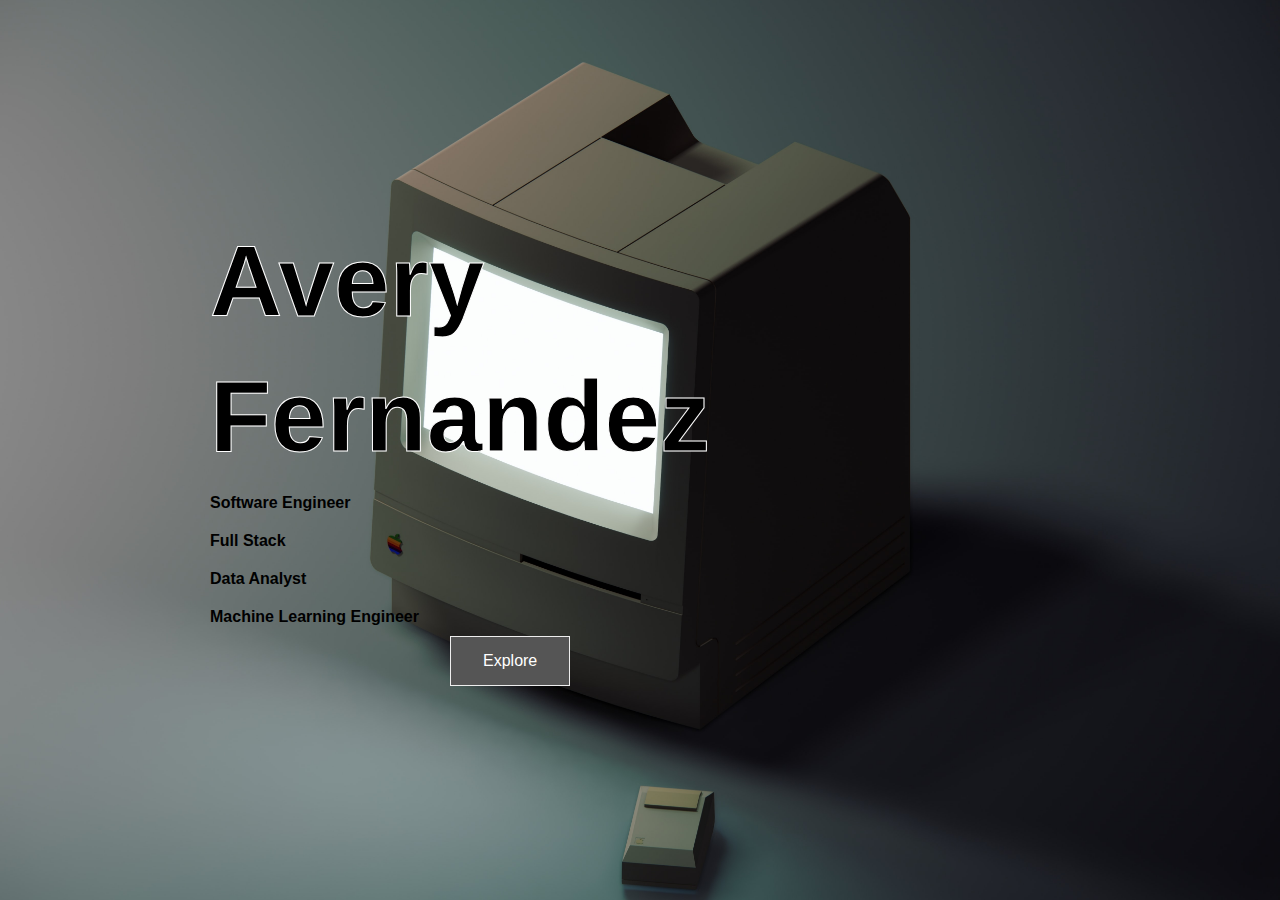
<file: index.html>
<!DOCTYPE html>
<html>
<head>
    <title>Personal Portfolio</title>
    <link rel="stylesheet" href="style.css">
    <style>
        html { 
            background-image: url("assets/backgroundComputer.jpg"); /* Change to the background image you want */
            background-size: cover;
            background-repeat: no-repeat;
            background-position: center center;
        }
    </style>
</head>
<body>
    <div class="container">
        <div class="landing_page">
            <div class="landing_page_text"> <!-- Change h1 and h4 to your name and descriptions -->
                <h1>Avery</h1>
                <h1>Fernandez</h1>
                <h4>Software Engineer</h4>
                <h4>Full Stack</h4>
                <h4>Data Analyst</h4>
                <h4>Machine Learning Engineer</h4>
                <a class="home_button" href="home.html">Explore</a>
            </div>
        </div>
    </div>
</body>
</html>
</file>
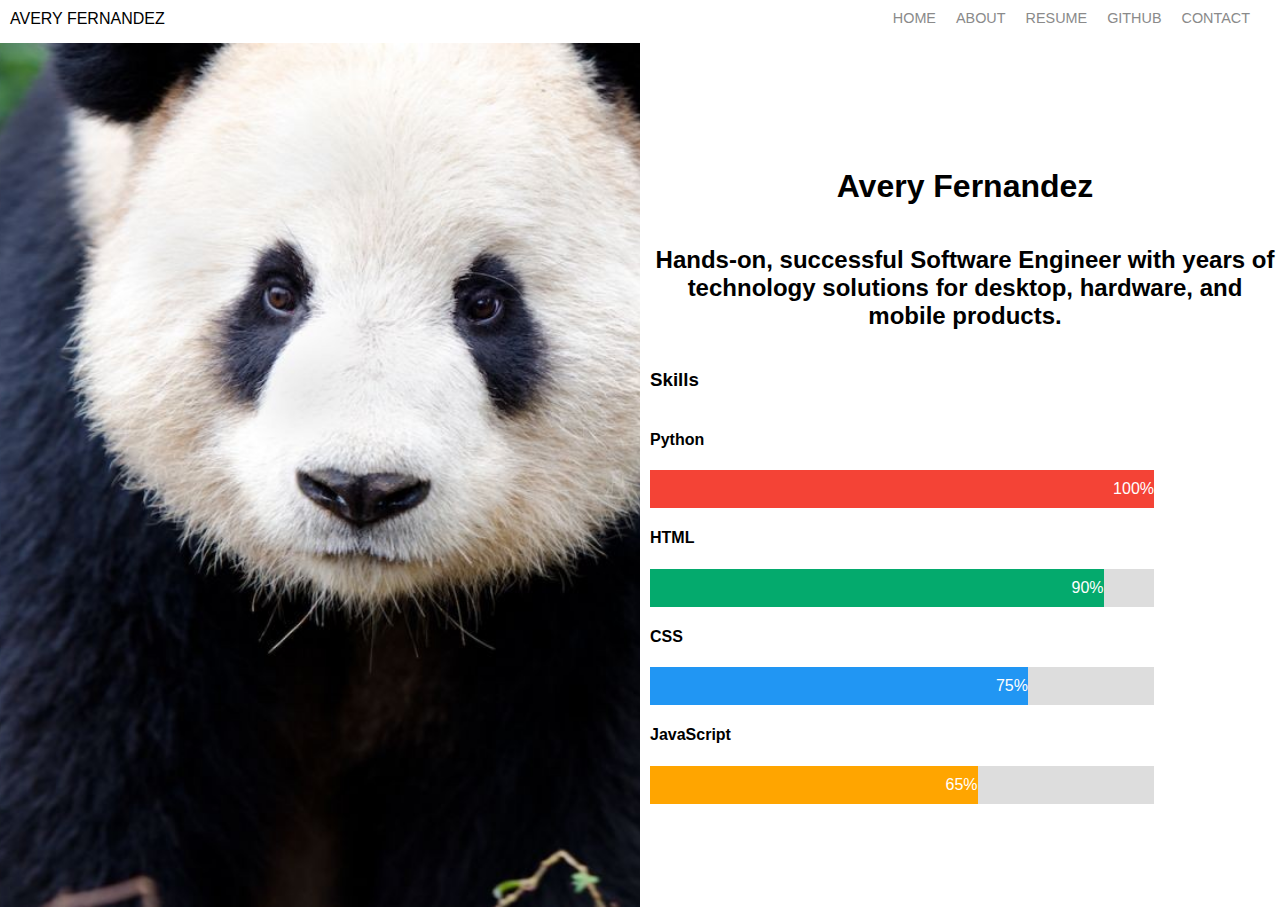
<file: about.html>
<!DOCTYPE html>
<html>
<head>
    <title>Personal Portfolio</title> <!-- Change to whatever title you wish -->
    <link rel="stylesheet" href="style.css">
    <style>
        .skill_python{width: 100%; background-color: #f44336;} /* Change .skill_python to skill_... width to percentage and color to what you wish */
        .skill_html {width: 90%; background-color: #04AA6D;}
        .skill_css {width: 75%; background-color: #2196F3;}
        .skill_javascript {width: 65%; background-color: orange;}


    </style>
</head>
<body>
    <div id="navigation_bar"></div>
    <div class="container" style="height: 96%;">
        <div class="about_me">
            <div class="personal_photo" style="background-image: url('assets/panda.jpg');"></div> <!-- Change Image to image of you -->
            <div class="bio">
                <h1>Avery Fernandez</h1> <!-- Change Name -->
                <h2>Hands-on, successful Software Engineer with years of technology solutions for desktop, hardware, and mobile products.</h2> <!-- Change Summary -->
                <h3>Skills</h3>
                <div class="skills"> 
                    <!-- Start of Skill -->
                    <h4>Python</h4> <!-- Change to Skill Wanted -->
                    <div class="individual_skill">
                        <div class="skillBar  skill_python">100%</div> <!-- Change skill_python to skill_... and change percentage -->
                    </div>
                    <!-- End of Skill -->
                    <h4>HTML</h4>
                    <div class="individual_skill">
                        <div class="skillBar  skill_html">90%</div>
                    </div>
                    <h4>CSS</h4>
                    <div class="individual_skill">
                        <div class="skillBar  skill_css">75%</div>
                    </div>
                    <h4>JavaScript</h4>
                    <div class="individual_skill">
                        <div class="skillBar  skill_javascript">65%</div>
                    </div>
                </div>
            </div>
        </div>
    </div>
</body>
<script>
    fetch('navigation_bar.html')
    .then(response => response.text())
    .then(html => {
        document.getElementById('navigation_bar').innerHTML = html;
    });
    window.addEventListener('load', function () {
        var navigation_number = 1; // change the number to specify which element to change
        document.getElementsByClassName("navigation_link_wrapper")[navigation_number].className = "navigation_link_wrapper active-nav-link"
    })
</script>
</html>
</file>
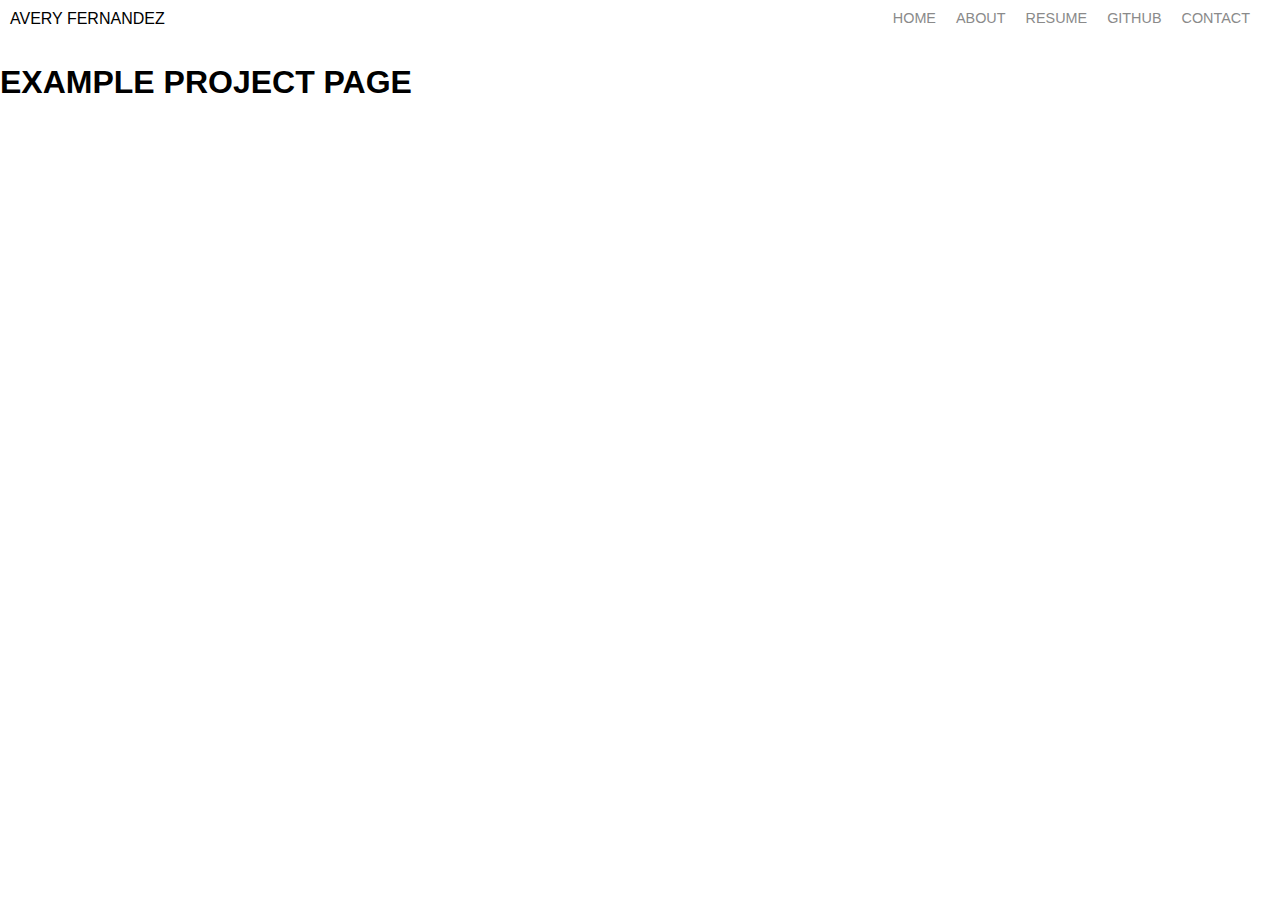
<file: example_project.html>
<!DOCTYPE html>
<html>
<head>
    <title>Personal Portfolio</title>
    <link rel="stylesheet" href="style.css">
</head>
<body>
    <div id="navigation_bar"></div>
    <h1>EXAMPLE PROJECT PAGE</h1>
</body>
<script>
    fetch('navigation_bar.html')
    .then(response => response.text())
    .then(html => {
        document.getElementById('navigation_bar').innerHTML = html;
    });
    window.addEventListener('load', function () {
        var navigation_number = 0; // change the number to specify which element to change
        document.getElementsByClassName("navigation_link_wrapper")[navigation_number].className = "navigation_link_wrapper active-nav-link"
    })
</script>
</html>
</file>
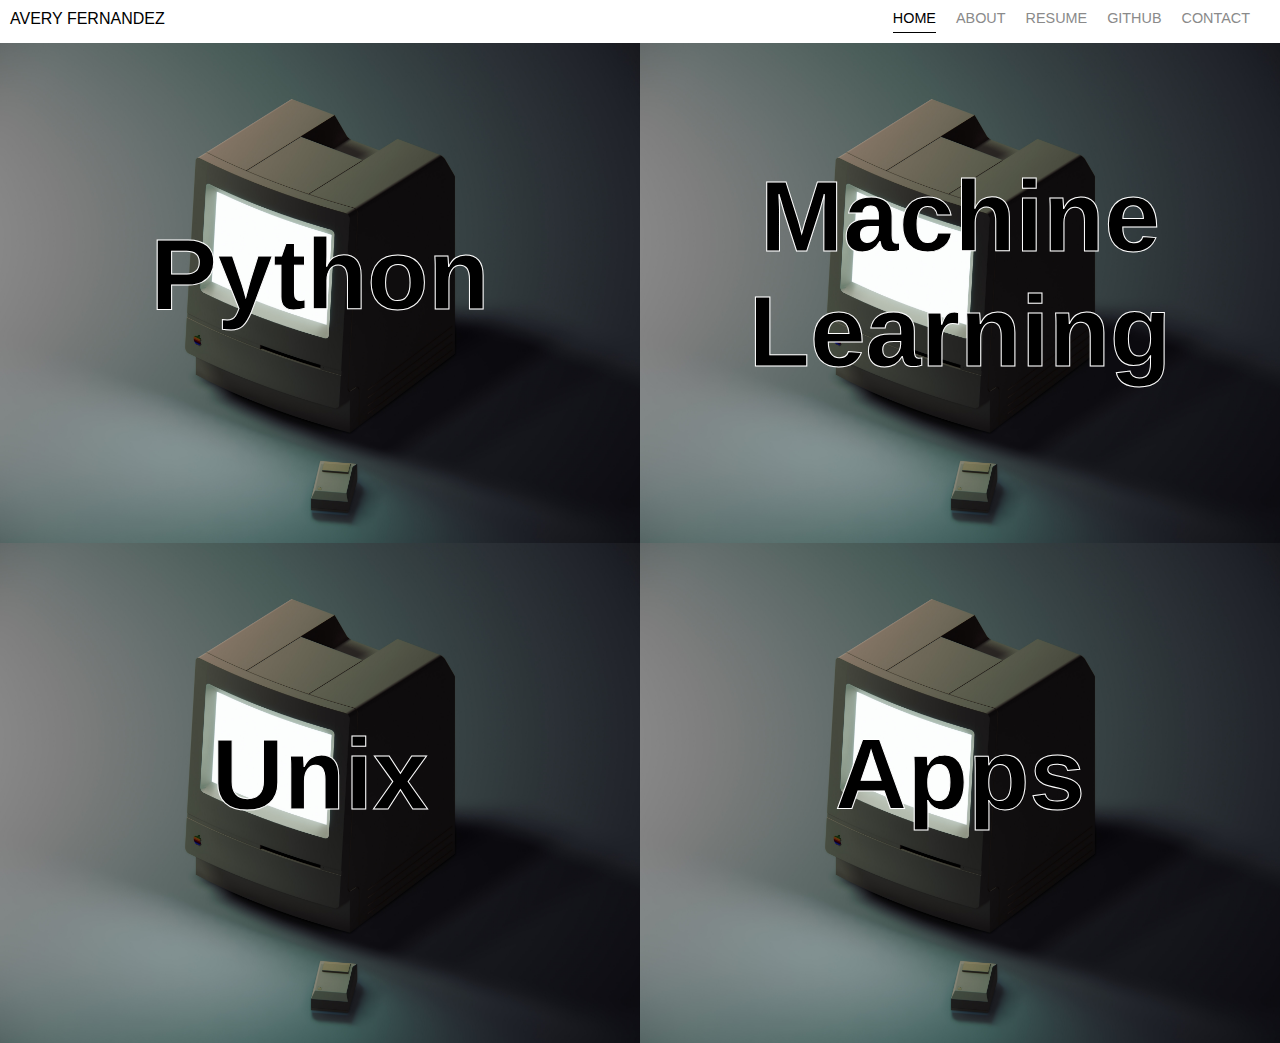
<file: home.html>
<!DOCTYPE html>
<html>
<head>
    <title>Personal Portfolio</title>
    <link rel="stylesheet" href="style.css">
</head>
<body>
    <div id="navigation_bar"></div>
    <div class="container">
        <div class="portfolio">
            <!-- Start of Portfolio item -->
            <div class="portfolio_item" style="background-image:url('assets/backgroundComputer.jpg')"> <!-- Change image to what you want -->
                <a href="example_project.html"><span></span></a> <!-- Change href to your project page -->
                <h1>Python</h1> <!-- Change Project Title -->
                <h4>Python programs varying from Data Anaylytics to Data Visualization</h4> <!-- Change Description -->
            </div>
            <!-- End of Portfolio item -->
            <div class="portfolio_item" style="background-image:url('assets/backgroundComputer.jpg')">
                <a href="example_project.html"><span></span></a>
                <h1>Machine Learning</h1>
                <h4>Machine Learning programs for Object Detection and Location</h4>
            </div>
            <div class="portfolio_item" style="background-image:url('assets/backgroundComputer.jpg')">
                <a href="example_project.html"><span></span></a>
                <h1>Unix</h1>
                <h4>Unix programs varying from Data Anaylytics to Data Visualization</h4>
            </div>
            <div class="portfolio_item" style="background-image:url('assets/backgroundComputer.jpg')">
                <a href="example_project.html"><span></span></a>
                <h1>Apps</h1>
                <h4>App development and design</h4>
            </div>
        </div>
    </div>
</body>
<script>
    const portfolioItemsHolder = document.querySelectorAll('.portfolio_item')

    portfolioItemsHolder.forEach(item => {
        item.addEventListener('mouseover', () => {
            item.classList.add('img-darken')
        })

        item.addEventListener('mouseout', () => {
            item.classList.remove('img-darken')
        })

        item.addEventListener('click', () => {
            item.classList.remove('img-darken')
        })
    })
</script>
<script>
    fetch('navigation_bar.html')
    .then(response => response.text())
    .then(html => {
        document.getElementById('navigation_bar').innerHTML = html;
    });
    window.addEventListener('load', function () {
        var navigation_number = 0; // change the number to specify which element to change
        document.getElementsByClassName("navigation_link_wrapper")[navigation_number].className = "navigation_link_wrapper active-nav-link"
    })
</script>
</html>

<!-- Blank Link -->
<!-- <a href="javascript:void(0);"></a> -->
</file>
<file: style.css>
/* Master Styles */
body,html {
    margin: 0px;
    font-family: 'Varela Round', sans-serif;
    min-height: 100%;
    height: 100%;
    
}

.container {
    display: grid;
    grid-template-columns: 1fr;
}

/* Landing Page */
.landing_page {
    display: grid;
    grid-template-columns: 1fr;
}

.landing_page_text {
    position: absolute;
    display: flex;
    flex-direction: column;
    justify-content: center;
    margin-left: 200px;
    height: 100%;
}

.landing_page_text h1 {
    font-size: 100px;
    text-align: left;
    margin: 10px;
    -webkit-text-stroke-width: 1px;
    -webkit-text-stroke-color: white;
}
.landing_page_text h4 {
    text-align: left;
    margin: 10px;
}
.home_button {
    background-color: #555555;
    border: groove;
    border-width: 1px;
    color: white;
    padding: 15px 32px;
    margin-left: 250px;
    text-decoration: none;
    width: max-content;
    transition-duration: .4s;
}
.home_button:hover {
    background-color: #e7e7e7;
    color: black;
    box-shadow: 0 12px 16px 0 rgba(0, 0, 0, 0.24), 0 17px 50px 0 rgba(0, 0, 0, 0.19);
}
.home_button a {
    text-decoration: none;
    transition: color 0.5s;
}

/* Navigation Bar */

.navigation_bar {
    display: flex;
    justify-content: space-between;
    padding: 10px;
    background-color: white;
}
.right_column {
    display: flex;
}
.navigation_bar > .right_column > div {
    margin-right: 20px;
    font-size: 0.9em;
    text-transform: uppercase;
}
.navigation_link_wrapper {
    height: 22px;
    border-bottom: 1px solid transparent;
    transition: border-bottom 0.5s;
}
.navigation_link_wrapper a {
    color: #8a8a8a;
    text-decoration: none;
    transition: color 0.5s;
}
.navigation_link_wrapper:hover {
    border-bottom: 1px solid black;
}
.navigation_link_wrapper a:hover {
    color: black;
}
.active-nav-link {
    border-bottom: 1px solid black;
}
.active-nav-link a {
    color: black !important;
}

/* Home Page */

	
.portfolio {
    display: grid;
    grid-template-columns: 1fr 1fr; /* Change to allow for more than 2 items per row */
}

.portfolio_item {
    height: 500px; /* Decrease heigh if needed */
    background-size: cover;
    background-position: center;
    background-repeat: no-repeat;
    grid: 1;
    justify-content: center;
    align-items: center;
    display: grid;
    grid-template-columns: 1fr;
    position: relative;
}

.portfolio_item span{
    position:absolute; 
    width:100%;
    height:100%;
    top:0;
    left: 0;

    z-index: 1;
}

.portfolio_item h1{
    font-size: 100px;
    text-align: center;
    margin: 10px;
    -webkit-text-stroke-width: 1px;
    -webkit-text-stroke-color: white;
}

.portfolio_item h4{
    text-align: center;
    margin: 10px;
    font-weight: 600;
    transition: 1s;
    color: transparent;

}

.portfolio_item:hover h4{
    font-weight: 600;
    color: lightseagreen;
}

.img-darken {
    transition: 1s;
    background-color: grey;
    background-blend-mode: multiply;
}

/* About Me Page */
.about_me {
    display: grid;
    grid-template-columns: 1fr 1fr;
}

.personal_photo {
    background-position: center;
    background-repeat: no-repeat;
    background-size: cover;
    width: 100%;
}

.bio {
    padding-left: 10px;
    display: flex;
    flex-direction: column;
    justify-content: center;
    height: 100%;
}
.bio h1{
    align-items: center;
    text-align: center;
}
.bio h2{
    text-align: center;
}


.individual_skill {
    width: 80%;
    background-color: #ddd;
}

.skillBar {
    text-align: right;
    padding-top: 10px;
    padding-bottom: 10px;
    color: white;
}
</file>
